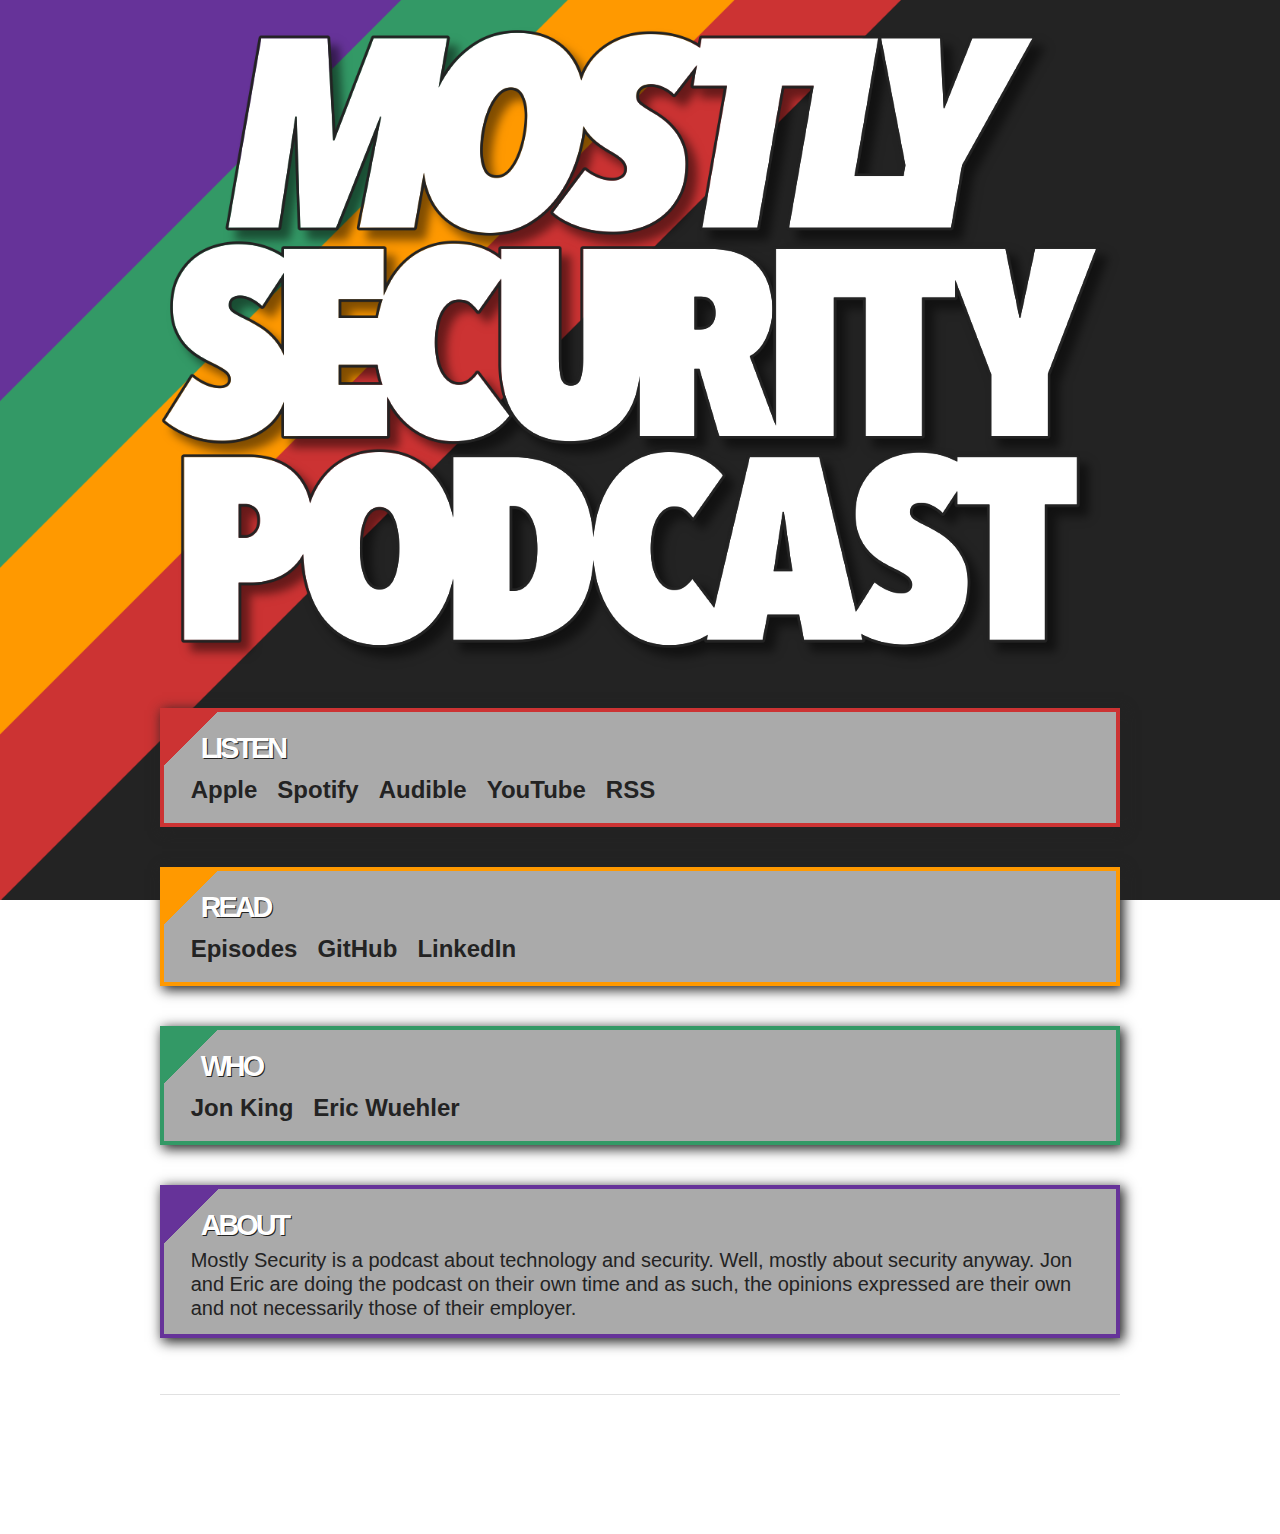
<file: index.html>
<!DOCTYPE html>
<html lang="en"
    style="background: url('assets/MostlySecurity-WideFree.png') no-repeat left center fixed; -webkit-background-size: cover; -moz-background-size: cover; -o-background-size: cover; background-size: cover;">

<head>
    <meta charset="utf-8">
    <title>Mostly Security</title>
    <meta name="description" content="Mostly Security is a podcast about technology and security. Well, mostly about security anyway."/>
    <meta name="author" content="Mostly Security"/>
    <meta name="viewport" content="width=device-width, initial-scale=1"/>
    <link rel="alternate" type="application/rss+xml" title="Mostly Security"
        href="http://podcast.mostlysecurity.com/rss"/>
    <link rel="stylesheet" href="normalize.css"/>
    <link rel="stylesheet" href="skeleton.css"/>
    <link rel="stylesheet" href="mostlysecurity.css"/>
    <link rel="icon" sizes="32x32" href="/favicons/favicon-32x32.png"/>
    <link rel="icon" type="image/svg+xml" href="/favicons/MostlySecurity-Logo.svg"/>
    <link rel="apple-touch-icon" href="/favicons/apple-touch-icon.png"/>
    <meta name="theme-color" content="#232323"/>
    <meta property="og:title" content="Mostly Security Podcast"/>
    <meta property="og:description" content="Mostly Security is a podcast about technology and security. Well, mostly about security anyway."/>
    <meta property="og:image" content="/assets/MostlySecurity-YouTube.png"/>
    <meta property="og:image:width" content="2560"/>
    <meta property="og:image:height" content="1440"/>
    

    <style type="text/css">
        html {
            background-color: #232323;
        }
        body {
            font-weight: 400;
            font-family: "Avenir", Helvetica, Arial, sans-serif;
            color: #fff;
            font-size: x-large;
        }
        strong {
            font-family: "Avenir Next Condensed Bold", "Avenir Next", "Avenir", Helvetica, Arial, sans-serif;
            font-size: larger;
            letter-spacing: -3px;
            text-shadow: 1px 1px 0px #232323;
        }


    </style>

</head>

<body>

    <div class="container" style="margin-top: 20pt;">
        <div class="row header">
            <div class="twelve columns">
                <img src="assets/MostlySecurity-LogoStackedWhite.svg" width=100% height=auto />
            </div>
        </div>
        <div class="row header">
            <div class="twelve columns bgshade red">
                <strong>&nbsp;&nbsp;LISTEN</strong><br />
                <a href="https://itunes.apple.com/us/podcast/mostly-security/id1384694516?ls=1">Apple</a>
                &nbsp;
                <a href="https://open.spotify.com/show/4nVdtnekp2cOa71l9dLTom">Spotify</a>
                &nbsp;
                <a href="https://www.audible.com/pd/Mostly-Security-Podcast/B08JJ4W6J8">Audible</a>
                &nbsp;
                <a href="https://www.youtube.com/@MostlySecurity">YouTube</a>
                &nbsp;
                <a href="http://podcast.mostlysecurity.com/rss">RSS</a>
            </div>
        </div>
        <div class="row header">
            <div class="twelve columns bgshade orange">
                <strong>&nbsp;&nbsp;READ</strong><br />
                <a href="http://podcast.mostlysecurity.com">Episodes</a>
                &nbsp;
                <a href="https://www.github.com/mostlysecurity/">GitHub</a>
                &nbsp;
                <a href="https://www.linkedin.com/company/mostlysecurity">LinkedIn</a>
            </div>
        </div>
        <div class="row header">
            <div class="twelve columns bgshade green">
                <strong>&nbsp;&nbsp;WHO</strong><br />
                <a href="https://www.linkedin.com/in/jonathan-b-king/">Jon&nbsp;King</a>
                &nbsp;
                <a href="https://ericwuehler.com/">Eric&nbsp;Wuehler</a>
            </div>
        </div>
        <div class="row header">
            <div class="twelve columns bgshade purple">
                <strong>&nbsp;&nbsp;ABOUT</strong><br/>
                <div class="about">
                Mostly Security is a podcast about technology and security.
                Well, mostly about security anyway.
                Jon and Eric are doing the podcast on their own time and as such, the opinions
                expressed are their own and not necessarily those of their employer.
                </div>
            </div>
        </div>
        <div class="row header">
            <div class="twelve columns">
                <hr />
            </div>
        </div>
        
        <div class="row header">
            <div class="one column">
                &nbsp;
            </div>
            <div class="ten columns">
                <div style="text-align: center;" class="disclaimer">
                    Copyright &copy; 2018-2025 Mostly Security                </div>
            </div>
            <div class="one column">
                &nbsp;
            </div>
        </div>
        <div class="row header">
            <div class="twelve columns">
                &nbsp;
            </div>
        </div>
    </div>
</body>

</html>
</file>
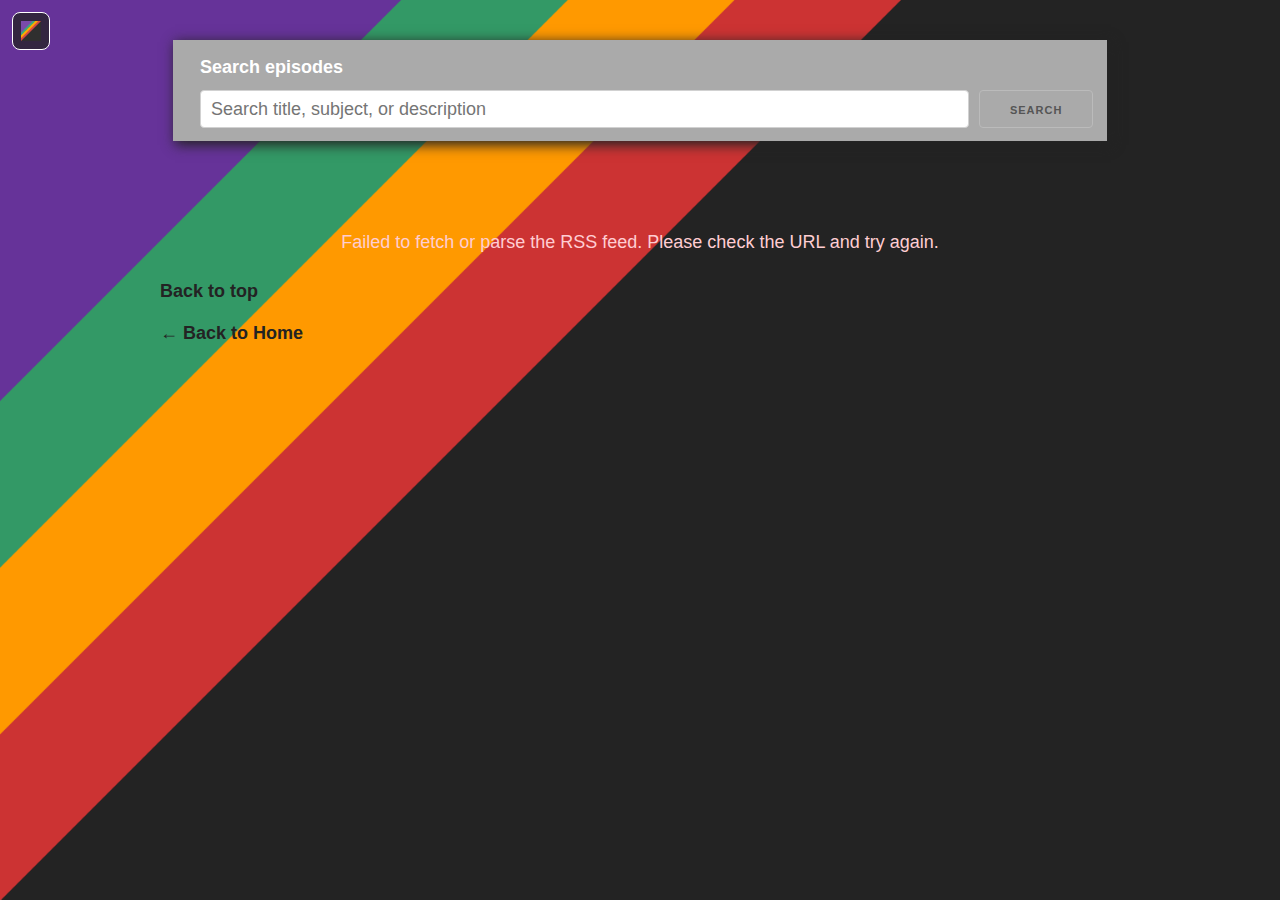
<file: episodes/index.html>
<!DOCTYPE html>
<html lang="en" class="ms-bg" style="background: url('../assets/MostlySecurity-WideFree.png') no-repeat left center fixed; -webkit-background-size: cover; -moz-background-size: cover; -o-background-size: cover; background-size: cover;">
<head>
    <meta charset="utf-8">
    <title>Mostly Security - Episodes</title>
    <meta name="description" content="Mostly Security Episodes">
    <meta name="author" content="Mostly Security">
    <meta name="viewport" content="width=device-width, initial-scale=1">
    <link rel="stylesheet" href="../normalize.css">
    <link rel="stylesheet" href="../skeleton.css">
    <link rel="stylesheet" href="../mostlysecurity.css">
    <link rel="stylesheet" href="episode.css">
    <link rel="apple-touch-icon" sizes="57x57" href="../favicons/apple-icon-57x57.png">
    <link rel="apple-touch-icon" sizes="60x60" href="../favicons/apple-icon-60x60.png">
    <link rel="apple-touch-icon" sizes="72x72" href="../favicons/apple-icon-72x72.png">
    <link rel="apple-touch-icon" sizes="76x76" href="../favicons/apple-icon-76x76.png">
    <link rel="apple-touch-icon" sizes="114x114" href="../favicons/apple-icon-114x114.png">
    <link rel="apple-touch-icon" sizes="120x120" href="../favicons/apple-icon-120x120.png">
    <link rel="apple-touch-icon" sizes="144x144" href="../favicons/apple-icon-144x144.png">
    <link rel="apple-touch-icon" sizes="152x152" href="../favicons/apple-icon-152x152.png">
    <link rel="apple-touch-icon" sizes="180x180" href="../favicons/apple-icon-180x180.png">
    <link rel="icon" type="image/png" sizes="192x192"  href="../favicons/android-icon-192x192.png">
    <link rel="icon" type="image/png" sizes="32x32" href="../favicons/favicon-32x32.png">
    <link rel="icon" type="image/png" sizes="96x96" href="../favicons/favicon-96x96.png">
    <link rel="icon" type="image/png" sizes="16x16" href="../favicons/favicon-16x16.png">
    <meta name="msapplication-TileColor" content="#232323">
    <meta name="msapplication-TileImage" content="../favicons/ms-icon-144x144.png">
    <meta name="theme-color" content="#232323">

    
</head>
<body class="ms-body ms-body-episodes" id="top">
    <a href="/index.html" class="home-icon-link" aria-label="Go to home page">
        <img src="/favicons/favicon-32x32.png" alt="Home" class="home-icon-image">
    </a>
    <div class="container main-container">
        
        <div class="row header">
            <div class="twelve columns" id="podcast-info-wrapper">
                <!-- Podcast info will be rendered here -->
            </div>
        </div>

        <div class="row header" id="search-section" style="margin-bottom: 10pt;">
            <div class="twelve columns">
                <div class="bgshade black search-container">
                    <label for="episode-search-input" class="search-label">Search episodes</label>
                    <div class="search-controls">
                        <input id="episode-search-input" type="text" placeholder="Search title, subject, or description">
                        <button id="episode-search-button" type="button">Search</button>
                    </div>
                </div>
            </div>
        </div>

        <div class="row header">
            <div class="twelve columns">
                <div id="episodes-container">
                    <!-- Episode cards will be inserted here -->
                </div>
                <div id="loader" class="is-idle"></div>
                <div id="message-box"></div>
                <a href="#top" id="back-to-top" class="back-link back-to-top">Back to top</a>
            </div>
        </div>
        <div class="row header">
            <div class="twelve columns">
                <a href="/" class="back-link">&larr; Back to Home</a>
            </div>
        </div>
    </div>

    <div id="search-results-modal" class="search-modal" aria-hidden="true">
        <div class="search-modal-content bgshade black" role="dialog" aria-modal="true" aria-labelledby="search-results-title">
            <div class="search-modal-header">
                <strong id="search-results-title">Search Results</strong>
                <div class="search-modal-actions">
                    <button id="search-results-close" type="button" class="search-close-button" aria-label="Close search results">&times;</button>
                </div>
            </div>
            <div id="search-results-summary" class="search-results-summary"></div>
            <div id="search-results-list" class="search-results-list"></div>
        </div>
    </div>

    <script>
        const loader = document.getElementById('loader');
        const episodesContainer = document.getElementById('episodes-container');
        const podcastInfoWrapper = document.getElementById('podcast-info-wrapper');
        const messageBox = document.getElementById('message-box');
        const searchInput = document.getElementById('episode-search-input');
        const searchButton = document.getElementById('episode-search-button');
        const searchSection = document.getElementById('search-section');
        const searchModal = document.getElementById('search-results-modal');
        const searchResultsList = document.getElementById('search-results-list');
        const searchResultsSummary = document.getElementById('search-results-summary');
        const searchResultsClose = document.getElementById('search-results-close');

        let allEpisodes = [];
        let lastSearchResultCount = 0;

        window.mobileAndTabletCheck = function() {
            let check = false;
            (function(a){if(/(android|bb\d+|meego).+mobile|avantgo|bada\/|blackberry|blazer|compal|elaine|fennec|hiptop|iemobile|ip(hone|od)|iris|kindle|lge |maemo|midp|mmp|mobile.+firefox|netfront|opera m(ob|in)i|palm( os)?|phone|p(ixi|re)\/|plucker|pocket|psp|series(4|6)0|symbian|treo|up\.(browser|link)|vodafone|wap|windows ce|xda|xiino|android|ipad|playbook|silk/i.test(a)||/1207|6310|6590|3gso|4thp|50[1-6]i|770s|802s|a wa|abac|ac(er|oo|s\-)|ai(ko|rn)|al(av|ca|co)|amoi|an(ex|ny|yw)|aptu|ar(ch|go)|as(te|us)|attw|au(di|\-m|r |s )|avan|be(ck|ll|nq)|bi(lb|rd)|bl(ac|az)|br(e|v)w|bumb|bw\-(n|u)|c55\/|capi|ccwa|cdm\-|cell|chtm|cldc|cmd\-|co(mp|nd)|craw|da(it|ll|ng)|dbte|dc\-s|devi|dica|dmob|do(c|p)o|ds(12|\-d)|el(49|ai)|em(l2|ul)|er(ic|k0)|esl8|ez([4-7]0|os|wa|ze)|fetc|fly(\-|_)|g1 u|g560|gene|gf\-5|g\-mo|go(\.w|od)|gr(ad|un)|haie|hcit|hd\-(m|p|t)|hei\-|hi(pt|ta)|hp( i|ip)|hs\-c|ht(c(\-| |_|a|g|p|s|t)|tp)|hu(aw|tc)|i\-(20|go|ma)|i230|iac( |\-|\/)|ibro|idea|ig01|ikom|im1k|inno|ipaq|iris|ja(t|v)a|jbro|jemu|jigs|kddi|keji|kgt( |\/)|klon|kpt |kwc\-|kyo(c|k)|le(no|xi)|lg( g|\/(k|l|u)|50|54|\-[a-w])|libw|lynx|m1\-w|m3ga|m50\/|ma(te|ui|xo)|mc(01|21|ca)|m\-cr|me(rc|ri)|mi(o8|oa|ts)|mmef|mo(01|02|bi|de|do|t(\-| |o|v)|zz)|mt(50|p1|v )|mwbp|mywa|n10[0-2]|n20[2-3]|n30(0|2)|n50(0|2|5)|n7(0(0|1)|10)|ne((c|m)\-|on|tf|wf|wg|wt)|nok(6|i)|nzph|o2im|op(ti|wv)|oran|owg1|p800|pan(a|d|t)|pdxg|pg(13|\-([1-8]|c))|phil|pire|pl(ay|uc)|pn\-2|po(ck|rt|se)|prox|psio|pt\-g|qa\-a|qc(07|12|21|32|60|\-[2-7]|i\-)|qtek|r380|r600|raks|rim9|ro(ve|zo)|s55\/|sa(ge|ma|mm|ms|ny|va)|sc(01|h\-|oo|p\-)|sdk\/|se(c(\-|0|1)|47|mc|nd|ri)|sgh\-|shar|sie(\-|m)|sk\-0|sl(45|id)|sm(al|ar|b3|it|t5)|so(ft|ny)|sp(01|h\-|v\-|v )|sy(01|mb)|t2(18|50)|t6(00|10|18)|ta(gt|lk)|tcl\-|tdg\-|tel(i|m)|tim\-|t\-mo|to(pl|sh)|ts(70|m\-|m3|m5)|tx\-9|up(\.b|g1|si)|utst|v400|v750|veri|vi(rg|te)|vk(40|5[0-3]|\-v)|vm40|voda|vulc|vx(52|53|60|61|70|80|81|83|85|98)|w3c(\-| )|webc|whit|wi(g |nc|nw)|wmlb|wonu|x700|yas\-|your|zeto|zte\-/i.test(a.substr(0,4))) check = true;})(navigator.userAgent||navigator.vendor||window.opera);
            return check;
        };

        document.addEventListener('DOMContentLoaded', handleRenderClick);
        
        async function handleRenderClick() {
            // const rssUrl = "https://rss.mostlysecurity.com/";
            const rssUrl = "https://feeds.libsyn.com/121466/rss";
 
            // Reset UI
            setLoadingState(true);
            episodesContainer.innerHTML = '';
            podcastInfoWrapper.innerHTML = '';
            messageBox.innerHTML = '';
            
            try {
                const params = new URLSearchParams(window.location.search);
                const episodeNumber = params.get('e');

                if (episodeNumber) {
                    searchSection.style.display = 'none';
                }
            
                let response = await fetch(rssUrl, { redirect: 'follow' });

                // If the initial fetch was a redirect, get the text from the final URL
                // This handles cases where the initial RSS URL redirects to another RSS URL
                if (response.redirected) {
                    response = await fetch(response.url);
                }

                if (!response.ok) {
                    throw new Error(`HTTP error! Status: ${response.status}`);
                }

                const str = await response.text();
                const data = new window.DOMParser().parseFromString(str, "text/xml");
                
                displayPodcastInfo(data);

                let items = Array.from(data.querySelectorAll("item"));
                allEpisodes = items.map((item, index) => ({
                    item,
                    episodeNumber: getEpisodeNumber(item, index),
                    title: item.querySelector("title")?.textContent || 'No title',
                    subject: getEpisodeSubject(item),
                    description: item.querySelector("description")?.textContent || ''
                }));

                if (!episodeNumber) {
                    if (items.length === 0) {
                        showMessage('No episodes found in this feed.');
                    } else {
                        // Check if it's a mobile device and limit episodes
                        if (window.mobileAndTabletCheck()) {
                            items = items.slice(0, 20);
                            showMessage('Showing latest 20 episodes');
                        }

                        items.forEach((item, index) => renderEpisode(item, index));
                    }
                } else {
                    const itunesEpisodeSelector = "*|episode";
                    const targetEpisode = items.find(item => {
                        const itunesEpisode = item.querySelector(itunesEpisodeSelector)?.textContent || '';
                        return itunesEpisode === episodeNumber;
                    });

                    if (targetEpisode) {
                        renderEpisode(targetEpisode, 0, { showCloseButton: true });
                    } else {
                        showMessage(`Episode ${episodeNumber} not found.`);
                    }
                }

            } catch (error) {
                console.error("Error fetching or parsing RSS feed:", error);
                showMessage('Failed to fetch or parse the RSS feed. Please check the URL and try again.');
            } finally {
                setLoadingState(false);
            }
        }

        searchButton.addEventListener('click', handleSearchClick);
        searchInput.addEventListener('keydown', (event) => {
            if (event.key === 'Enter') {
                handleSearchClick();
            }
        });
        searchResultsClose.addEventListener('click', closeSearchModal);
        searchModal.addEventListener('click', (event) => {
            if (event.target === searchModal) {
                closeSearchModal();
            }
        });
        document.addEventListener('keydown', (event) => {
            if (event.key !== 'Escape') {
                return;
            }

            const modalIsOpen = searchModal.classList.contains('open');
            if (modalIsOpen) {
                closeSearchModal();
            }
        });

        function displayPodcastInfo(data) {
            const title = data.querySelector("channel > title")?.textContent || 'No title found';
            const description = data.querySelector("channel > description")?.textContent || 'No description available.';
            const imageUrl = data.querySelector("channel > image > url")?.textContent;

            let imageHtml = '';
            if (imageUrl) {
                imageHtml = `<img src="${imageUrl}" alt="${title} cover art" class="podcast-image">`;
            }
            
            podcastInfoWrapper.innerHTML = `
                <div class="bgshade black">
                    <div class="podcast-info-container">
                        ${imageHtml}
                        <!-- <strong class="title">${title}</strong> -->
                        <p>${description}</p>
                    </div>
                </div>
            `;
        }

        function renderEpisode(item, index, options = {}) {
            let color = 'black';
            if (index === 0 && !options.showCloseButton) {
                color = 'blue';
            } else if (index) {
                const colors = ['purple', 'green', 'orange', 'red'];
                color = colors[index % colors.length];
            }

            const title = item.querySelector("title")?.textContent || 'No title';
            const pubDate = item.querySelector("pubDate")?.textContent ? new Date(item.querySelector("pubDate").textContent).toLocaleDateString('en-US', { year: 'numeric', month: 'long', day: 'numeric' }) : 'No date';
            const descriptionNode = item.querySelector("description");
            const duration = item.querySelector("duration")?.textContent || '';
            const descriptionHtml = descriptionNode?.textContent || '<p>No description available.</p>';

            const enclosure = item.querySelector("enclosure");
            const mp3Url = enclosure?.getAttribute('url');
            let downloadLinkHtml = '';
            if (mp3Url) {
                downloadLinkHtml = `<a href="${mp3Url}" download>Download</a>`;
            }

            const closeButtonHtml = options.showCloseButton
                ? '<a class="button episode-close-link" href="/episodes/index.html" aria-label="Close episode view">&times;</a>'
                : '';

            const card = document.createElement('div');
            card.className = `bgshade ${color}`;
            card.innerHTML = `
                <div class="episode-header-row">
                    <strong class="episode">${title}</strong>
                    ${closeButtonHtml}
                </div>
                <div class="episode-date">${pubDate}</div>
                <div class="episode-length">${duration ? `Time: ${duration} &nbsp;&nbsp;` : ''} ${downloadLinkHtml}</div>
                <div class="episode-description">${descriptionHtml}</div>
                <audio controls preload="none" src="${mp3Url}"></audio>
            `;
            episodesContainer.appendChild(card);
        }

        function setLoadingState(isLoading) {
            if (isLoading) {
                loader.textContent = 'Loading more episodes...';
                loader.classList.remove('is-idle');
            } else {
                loader.textContent = '';
                loader.classList.add('is-idle');
            }
        }

        function showMessage(message) {
            messageBox.innerHTML = message;
        }

        function handleSearchClick() {
            const query = searchInput.value.trim();
            if (!query) {
                showMessage('Enter text to search the RSS feed.');
                return;
            }

            if (allEpisodes.length === 0) {
                showMessage('Episodes are still loading. Try searching again in a moment.');
                return;
            }

            const results = allEpisodes
                .map(episode => buildSearchResult(episode, query))
                .filter(Boolean);

            renderSearchResults(results, query);
            openSearchModal();
        }

        function buildSearchResult(episode, query) {
            const titleMatch = hasMatch(episode.title, query);
            const subjectMatch = hasMatch(episode.subject, query);
            const descriptionMatch = hasMatch(episode.description, query);

            if (!titleMatch && !subjectMatch && !descriptionMatch) {
                return null;
            }

            const safeTitle = titleMatch ? highlightAllMatches(episode.title, query) : escapeHtml(episode.title);
            const safeSubject = subjectMatch ? highlightAllMatches(episode.subject, query) : escapeHtml(episode.subject);
            const descriptionSnippet = descriptionMatch
                ? buildContextSnippet(episode.description, query)
                : buildLeadingSnippet(episode.description, 18);

            return {
                episodeNumber: episode.episodeNumber,
                title: safeTitle,
                subject: safeSubject,
                snippet: descriptionSnippet
            };
        }

        function renderSearchResults(results, query) {
            lastSearchResultCount = results.length;
            searchResultsSummary.textContent = `${results.length} match${results.length === 1 ? '' : 'es'} for "${query}"`;

            if (results.length === 0) {
                searchResultsList.innerHTML = '<div class="search-result-empty">No matching episodes found.</div>';
                return;
            }

            searchResultsList.innerHTML = results.map(result => {
                const subjectHtml = result.subject
                    ? `<div class="search-result-subject">Subject: ${result.subject}</div>`
                    : '';

                return `
                    <a class="search-result-row" href="/episodes/?e=${encodeURIComponent(result.episodeNumber)}">
                        <div class="search-result-episode">Episode ${escapeHtml(result.episodeNumber)}</div>
                        <div class="search-result-title">${result.title}</div>
                        ${subjectHtml}
                        <div class="search-result-snippet">${result.snippet}</div>
                    </a>
                `;
            }).join('');
        }

        function openSearchModal() {
            searchModal.classList.add('open');
            searchModal.setAttribute('aria-hidden', 'false');
        }

        function closeSearchModal() {
            searchModal.classList.remove('open');
            searchModal.setAttribute('aria-hidden', 'true');
        }

        function getEpisodeSubject(item) {
            const subjectSelectors = [
                'subject',
                '*|subject',
                '*|subtitle',
                '*|summary',
                'category'
            ];

            for (const selector of subjectSelectors) {
                const value = item.querySelector(selector)?.textContent?.trim();
                if (value) {
                    return value;
                }
            }

            return '';
        }

        function getEpisodeNumber(item, index) {
            const itunesEpisodeSelector = '*|episode';
            const itunesEpisode = item.querySelector(itunesEpisodeSelector)?.textContent?.trim();
            if (itunesEpisode) {
                return itunesEpisode;
            }

            const title = item.querySelector('title')?.textContent || '';
            const match = title.match(/episode\s*(\d+)/i);
            if (match && match[1]) {
                return match[1];
            }

            return String(index + 1);
        }

        function hasMatch(text, query) {
            if (!text) {
                return false;
            }
            return text.toLowerCase().includes(query.toLowerCase());
        }

        function buildContextSnippet(text, query) {
            if (!text) {
                return 'No description available.';
            }

            const words = text.replace(/\s+/g, ' ').trim().split(' ');
            const loweredQuery = query.toLowerCase();
            let wordIndex = -1;

            for (let index = 0; index < words.length; index++) {
                if (words[index].toLowerCase().includes(loweredQuery)) {
                    wordIndex = index;
                    break;
                }
            }

            if (wordIndex === -1) {
                return buildLeadingSnippet(text, 18);
            }

            const start = Math.max(0, wordIndex - 5);
            const end = Math.min(words.length, wordIndex + 6);
            const prefix = start > 0 ? '… ' : '';
            const suffix = end < words.length ? ' …' : '';
            const excerpt = words.slice(start, end).join(' ');

            return `${prefix}${highlightAllMatches(excerpt, query)}${suffix}`;
        }

        function buildLeadingSnippet(text, wordCount) {
            if (!text) {
                return 'No description available.';
            }

            const words = text.replace(/\s+/g, ' ').trim().split(' ');
            const excerpt = words.slice(0, wordCount).join(' ');
            const suffix = words.length > wordCount ? ' …' : '';
            return `${escapeHtml(excerpt)}${suffix}`;
        }

        function highlightAllMatches(text, query) {
            if (!text) {
                return '';
            }

            const escapedText = escapeHtml(text);
            const safePattern = escapeRegExp(query);
            const regex = new RegExp(`(${safePattern})`, 'ig');
            return escapedText.replace(regex, '<mark>$1</mark>');
        }

        function escapeRegExp(value) {
            return value.replace(/[.*+?^${}()|[\]\\]/g, '\\$&');
        }

        function escapeHtml(value) {
            return value
                .replace(/&/g, '&amp;')
                .replace(/</g, '&lt;')
                .replace(/>/g, '&gt;')
                .replace(/"/g, '&quot;')
                .replace(/'/g, '&#039;');
        }

    </script>
</body>
</html>
</file>
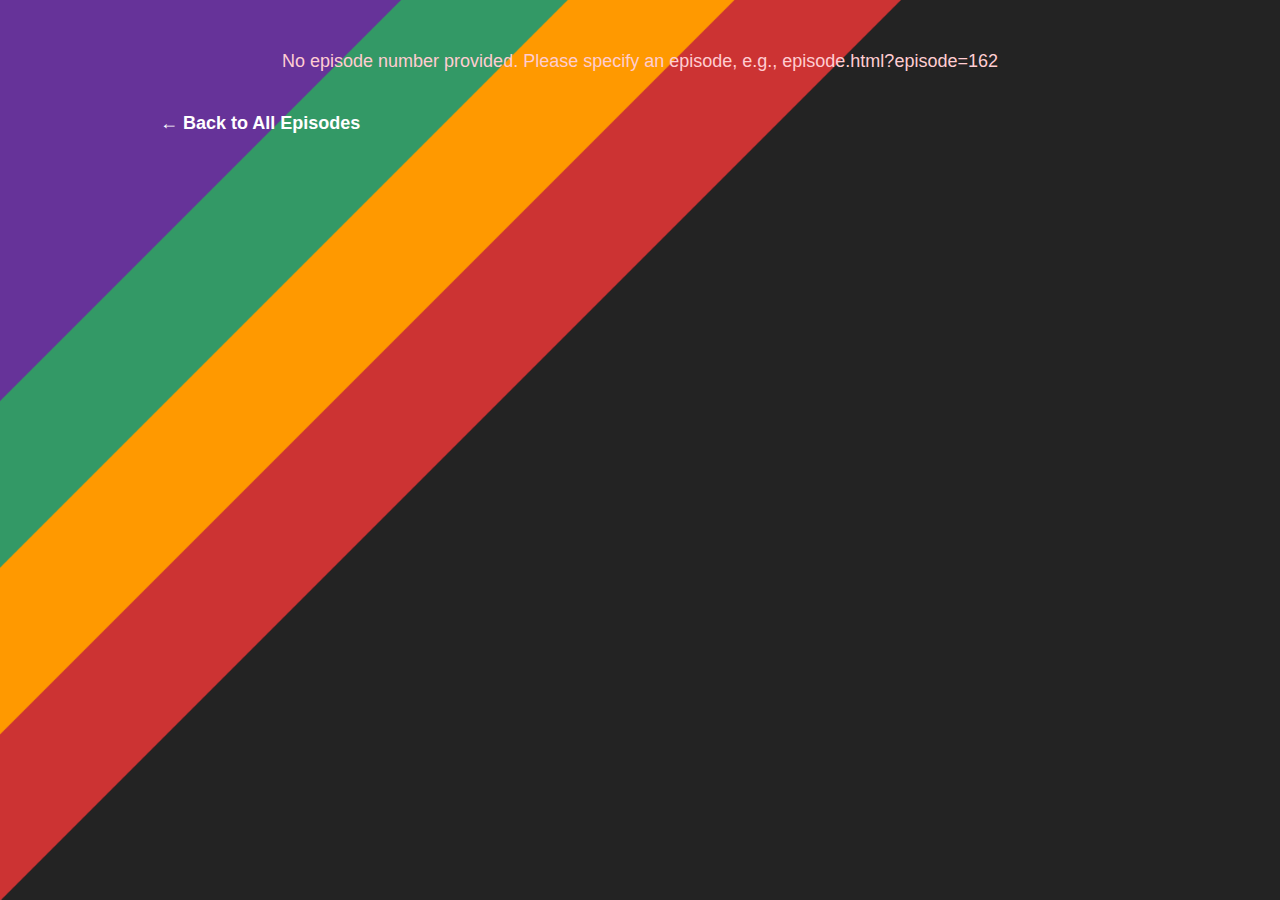
<file: episodes/episode.html>
<!DOCTYPE html>
<html lang="en" style="background: url('../assets/MostlySecurity-WideFree.png') no-repeat left center fixed; -webkit-background-size: cover; -moz-background-size: cover; -o-background-size: cover; background-size: cover;">
<head>
    <meta charset="utf-8">
    <title>Mostly Security - Episode</title>
    <meta name="description" content="Mostly Security Episode">
    <meta name="author" content="Mostly Security">
    <meta name="viewport" content="width=device-width, initial-scale=1">
    <link rel="stylesheet" href="../normalize.css">
    <link rel="stylesheet" href="../skeleton.css">
    <link rel="stylesheet" href="../mostlysecurity.css">
    <link rel="stylesheet" href="episode.css">
    <link rel="apple-touch-icon" sizes="57x57" href="../favicons/apple-icon-57x57.png">
    <link rel="apple-touch-icon" sizes="60x60" href="../favicons/apple-icon-60x60.png">
    <link rel="apple-touch-icon" sizes="72x72" href="../favicons/apple-icon-72x72.png">
    <link rel="apple-touch-icon" sizes="76x76" href="../favicons/apple-icon-76x76.png">
    <link rel="apple-touch-icon" sizes="114x114" href="../favicons/apple-icon-114x114.png">
    <link rel="apple-touch-icon" sizes="120x120" href="../favicons/apple-icon-120x120.png">
    <link rel="apple-touch-icon" sizes="144x144" href="../favicons/apple-icon-144x144.png">
    <link rel="apple-touch-icon" sizes="152x152" href="../favicons/apple-icon-152x152.png">
    <link rel="apple-touch-icon" sizes="180x180" href="../favicons/apple-icon-180x180.png">
    <link rel="icon" type="image/png" sizes="192x192"  href="../favicons/android-icon-192x192.png">
    <link rel="icon" type="image/png" sizes="32x32" href="../favicons/favicon-32x32.png">
    <link rel="icon" type="image/png" sizes="96x96" href="../favicons/favicon-96x96.png">
    <link rel="icon" type="image/png" sizes="16x16" href="../favicons/favicon-16x16.png">
    <meta name="msapplication-TileColor" content="#232323">
    <meta name="msapplication-TileImage" content="../favicons/ms-icon-144x144.png">
    <meta name="theme-color" content="#232323">
</head>
<body>
    <div class="container" style="margin-top: 20pt;">
        
        <div class="row header">
            <div class="twelve columns" id="episode-container">
                <!-- Single episode will be rendered here -->
            </div>
            <div id="loader" style="display: none;">Loading...</div>
            <div id="message-box"></div>
        </div>
        <div class="row header" style="margin-top: 10pt;">
            <div class="twelve columns">
                <a href="/episodes/" style="color: #fff;">&larr; Back to All Episodes</a>
            </div>
        </div>
    </div>

    <script>
        document.addEventListener('DOMContentLoaded', async () => {
            const params = new URLSearchParams(window.location.search);
            const episodeNumber = params.get('episode');
            
            const episodeContainer = document.getElementById('episode-container');
            const messageBox = document.getElementById('message-box');
            const loader = document.getElementById('loader');

            const setLoadingState = (isLoading) => {
                loader.style.display = isLoading ? 'block' : 'none';
                if (isLoading) {
                    messageBox.innerHTML = '';
                }
            };

            const showMessage = (message) => {
                messageBox.innerHTML = message;
            };

            if (!episodeNumber) {
                showMessage('No episode number provided. Please specify an episode, e.g., episode.html?episode=162');
                return;
            }

            const rssUrl = "https://feeds.libsyn.com/121466/rss";
            setLoadingState(true);

            try {
                let response = await fetch(rssUrl, { redirect: 'follow' });
                if (response.redirected) {
                    response = await fetch(response.url);
                }
                if (!response.ok) {
                    throw new Error(`HTTP error! Status: ${response.status}`);
                }

                const str = await response.text();
                const data = new window.DOMParser().parseFromString(str, "text/xml");

                const items = Array.from(data.querySelectorAll("item"));
                const itunesEpisodeSelector = "*|episode"
                const targetEpisode = items.find(item => {
                    const itunesEpisode = item.querySelector(itunesEpisodeSelector)?.textContent || '';
                    const match = itunesEpisode == episodeNumber;
                    return match;
                });

                if (targetEpisode) {
                    renderEpisode(targetEpisode);
                } else {
                    showMessage(`Episode ${episodeNumber} not found.`);
                }

            } catch (error) {
                console.error("Error fetching or parsing RSS feed:", error);
                showMessage('Failed to fetch or parse the RSS feed.');
            } finally {
                setLoadingState(false);
            }
        });

        function renderEpisode(item) {
            const episodeContainer = document.getElementById('episode-container');
            const title = item.querySelector("title")?.textContent || 'No title';
            const pubDate = item.querySelector("pubDate")?.textContent ? new Date(item.querySelector("pubDate").textContent).toLocaleDateString('en-US', { year: 'numeric', month: 'long', day: 'numeric' }) : 'No date';
            const descriptionNode = item.querySelector("description");
            const duration = item.querySelector("duration")?.textContent || '';
            const descriptionHtml = descriptionNode?.textContent || '<p>No description available.</p>';
            const enclosure = item.querySelector("enclosure");
            const mp3Url = enclosure?.getAttribute('url');
            let downloadLinkHtml = '';
            if (mp3Url) {
                downloadLinkHtml = `<a href="${mp3Url}" download>Download</a>`;
            }

            const card = document.createElement('div');
            card.className = 'bgshade black'; // Use a consistent color for the single view
            card.innerHTML = `
                <strong class="episode">${title}</strong>
                <div class="episode-date">${pubDate}</div>
                <div class="episode-length">${duration ? `Time: ${duration} &nbsp;&nbsp;` : ''} ${downloadLinkHtml}</div>
                <div class="episode-description">${descriptionHtml}</div>
                <audio controls preload="auto" src="${mp3Url}"></audio>
            `;
            episodeContainer.appendChild(card);
            document.title = `Mostly Security - ${title}`; // Update page title
        }
    </script>
</body>
</html>
</file>
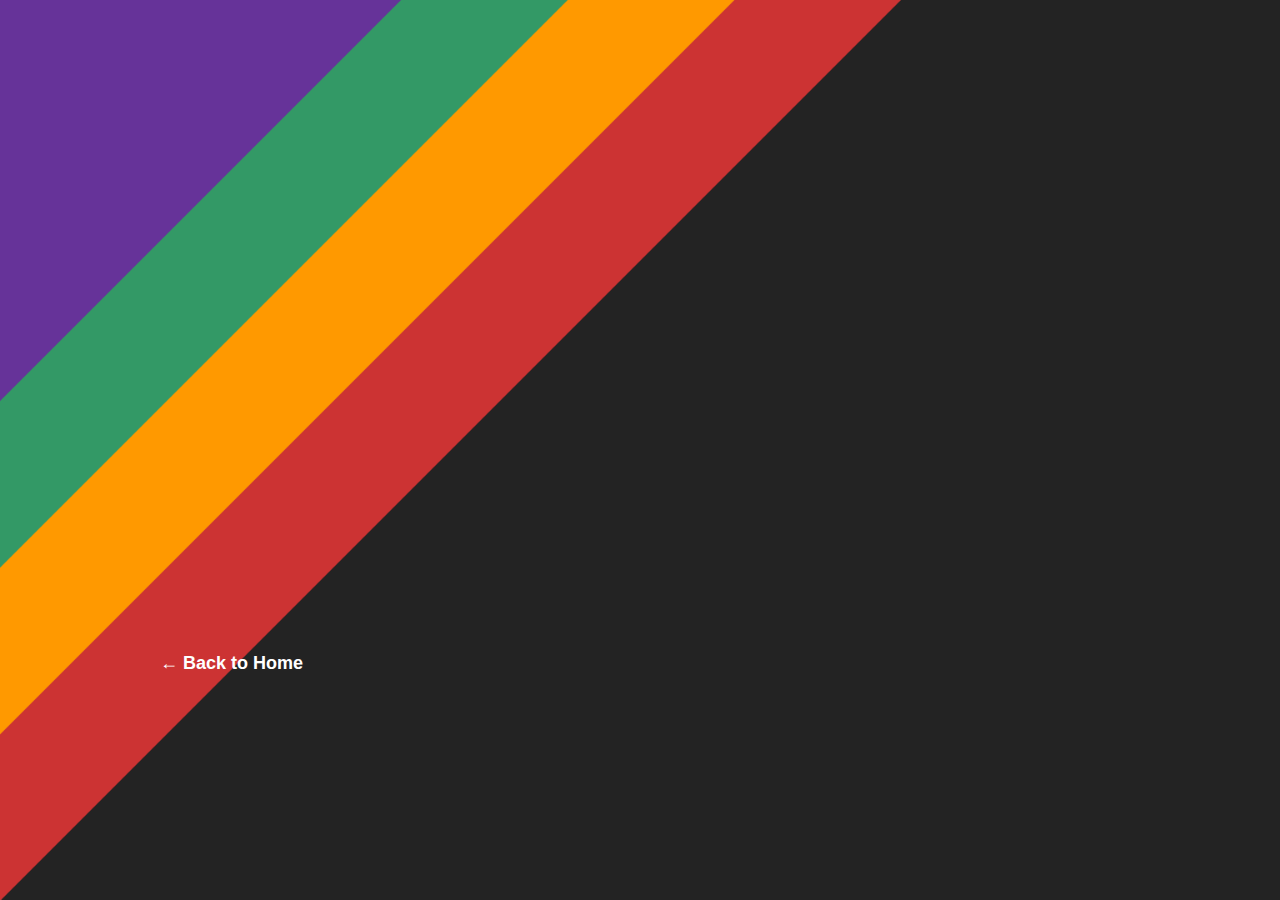
<file: episodes/player.html>
<!DOCTYPE html>
<html lang="en" style="background: url('../assets/MostlySecurity-WideFree.png') no-repeat left center fixed; -webkit-background-size: cover; -moz-background-size: cover; -o-background-size: cover; background-size: cover;">
<head>
    <meta charset="utf-8">
    <title>Mostly Security - Episodes</title>
    <meta name="description" content="Mostly Security Episodes">
    <meta name="author" content="Mostly Security">
    <meta name="viewport" content="width=device-width, initial-scale=1">
    <link rel="stylesheet" href="../normalize.css">
    <link rel="stylesheet" href="../skeleton.css">
    <link rel="stylesheet" href="../mostlysecurity.css">
    <link rel="apple-touch-icon" sizes="57x57" href="../favicons/apple-icon-57x57.png">
    <link rel="apple-touch-icon" sizes="60x60" href="../favicons/apple-icon-60x60.png">
    <link rel="apple-touch-icon" sizes="72x72" href="../favicons/apple-icon-72x72.png">
    <link rel="apple-touch-icon" sizes="76x76" href="../favicons/apple-icon-76x76.png">
    <link rel="apple-touch-icon" sizes="114x114" href="../favicons/apple-icon-114x114.png">
    <link rel="apple-touch-icon" sizes="120x120" href="../favicons/apple-icon-120x120.png">
    <link rel="apple-touch-icon" sizes="144x144" href="../favicons/apple-icon-144x144.png">
    <link rel="apple-touch-icon" sizes="152x152" href="../favicons/apple-icon-152x152.png">
    <link rel="apple-touch-icon" sizes="180x180" href="../favicons/apple-icon-180x180.png">
    <link rel="icon" type="image/png" sizes="192x192"  href="../favicons/android-icon-192x192.png">
    <link rel="icon" type="image/png" sizes="32x32" href="../favicons/favicon-32x32.png">
    <link rel="icon" type="image/png" sizes="96x96" href="../favicons/favicon-96x96.png">
    <link rel="icon" type="image/png" sizes="16x16" href="../favicons/favicon-16x16.png">
    <meta name="msapplication-TileColor" content="#232323">
    <meta name="msapplication-TileImage" content="../favicons/ms-icon-144x144.png">
    <meta name="theme-color" content="#232323">

    <style type="text/css">
        body {
            font-weight: 400;
            font-family: "Avenir", Helvetica, Arial, sans-serif;
            color: #fff;
            font-size: large; /* A bit smaller than x-large for more content */
        }
        .episode-date {
            font-size: 0.9em;
            color: #ddd;
        }
        .episode-description {
            color: #232323;
        }
        .episode-description p {
            margin-bottom: 1rem;
        }
        .episode-description audio {
            width: 100%;
            margin-top: 1rem;
        }
        .episode-length {
            font-size: 0.8em;
            margin-bottom: 1rem;
        }
        .podcast-image {
            float: left;
            margin-top: 20px;
            margin-right: 20px;
            border-radius: 10px;
            width: 128px;
            height: 128px;
        }
        .podcast-info-container {
            overflow: auto; /* Clear float */
            padding: 10px;
        }
        #loader {
            padding: 20px;
            text-align: center;
        }
        #message-box {
            padding: 20px;
            text-align: center;
            color: #ffcdd2;
        }
    </style>
</head>
<body>

    <div class="container" style="margin-top: 20pt;">
        
        <div class="row header">
            <div class="twelve columns" id="podcast-info-wrapper">
                <iframe title="Embed Player" style="border:none" src="https://play.libsyn.com/embed/destination/id/711007/height/600/theme/modern/size/large/thumbnail/yes/custom-color/232323/playlist-height/384/direction/backward/download/yes/font-color/FFFFFF" height="600" width="100%" scrolling="no" allowfullscreen="" webkitallowfullscreen="true" mozallowfullscreen="true" oallowfullscreen="true" msallowfullscreen="true"></iframe>
            </div>
        </div>

        <div class="row header" style="margin-top: 10pt;">
            <div class="twelve columns">
                <a href="/" style="color: #fff;">&larr; Back to Home</a>
            </div>
        </div>
    </div>

</body>
</html>
</file>
<file: skeleton.css>
/*
* Skeleton V2.0.4
* Copyright 2014, Dave Gamache
* www.getskeleton.com
* Free to use under the MIT license.
* http://www.opensource.org/licenses/mit-license.php
* 12/29/2014
*/


/* Table of contents
––––––––––––––––––––––––––––––––––––––––––––––––––
- Grid
- Base Styles
- Typography
- Links
- Buttons
- Forms
- Lists
- Code
- Tables
- Spacing
- Utilities
- Clearing
- Media Queries
*/


/* Grid
–––––––––––––––––––––––––––––––––––––––––––––––––– */
.container {
  position: relative;
  width: 100%;
  max-width: 960px;
  margin: 0 auto;
  padding: 0 20px;
  box-sizing: border-box; }
.column,
.columns {
  width: 100%;
  float: left;
  box-sizing: border-box; }

/* For devices larger than 400px */
@media (min-width: 400px) {
  .container {
    width: 85%;
    padding: 0; }
}

/* For devices larger than 550px */
@media (min-width: 550px) {
  .container {
    width: 80%; }
  .column,
  .columns {
    margin-left: 4%; }
  .column:first-child,
  .columns:first-child {
    margin-left: 0; }

  .one.column,
  .one.columns                    { width: 4.66666666667%; }
  .two.columns                    { width: 13.3333333333%; }
  .three.columns                  { width: 22%;            }
  .four.columns                   { width: 30.6666666667%; }
  .five.columns                   { width: 39.3333333333%; }
  .six.columns                    { width: 48%;            }
  .seven.columns                  { width: 56.6666666667%; }
  .eight.columns                  { width: 65.3333333333%; }
  .nine.columns                   { width: 74.0%;          }
  .ten.columns                    { width: 82.6666666667%; }
  .eleven.columns                 { width: 91.3333333333%; }
  .twelve.columns                 { width: 100%; margin-left: 0; }

  .one-third.column               { width: 30.6666666667%; }
  .two-thirds.column              { width: 65.3333333333%; }

  .one-half.column                { width: 48%; }

  /* Offsets */
  .offset-by-one.column,
  .offset-by-one.columns          { margin-left: 8.66666666667%; }
  .offset-by-two.column,
  .offset-by-two.columns          { margin-left: 17.3333333333%; }
  .offset-by-three.column,
  .offset-by-three.columns        { margin-left: 26%;            }
  .offset-by-four.column,
  .offset-by-four.columns         { margin-left: 34.6666666667%; }
  .offset-by-five.column,
  .offset-by-five.columns         { margin-left: 43.3333333333%; }
  .offset-by-six.column,
  .offset-by-six.columns          { margin-left: 52%;            }
  .offset-by-seven.column,
  .offset-by-seven.columns        { margin-left: 60.6666666667%; }
  .offset-by-eight.column,
  .offset-by-eight.columns        { margin-left: 69.3333333333%; }
  .offset-by-nine.column,
  .offset-by-nine.columns         { margin-left: 78.0%;          }
  .offset-by-ten.column,
  .offset-by-ten.columns          { margin-left: 86.6666666667%; }
  .offset-by-eleven.column,
  .offset-by-eleven.columns       { margin-left: 95.3333333333%; }

  .offset-by-one-third.column,
  .offset-by-one-third.columns    { margin-left: 34.6666666667%; }
  .offset-by-two-thirds.column,
  .offset-by-two-thirds.columns   { margin-left: 69.3333333333%; }

  .offset-by-one-half.column,
  .offset-by-one-half.columns     { margin-left: 52%; }

}


/* Base Styles
–––––––––––––––––––––––––––––––––––––––––––––––––– */
/* NOTE
html is set to 62.5% so that all the REM measurements throughout Skeleton
are based on 10px sizing. So basically 1.5rem = 15px :) */
html {
  font-size: 62.5%; }
body {
  font-size: 1.5em; /* currently ems cause chrome bug misinterpreting rems on body element */
  line-height: 1.6;
  font-weight: 400;
  font-family: "Raleway", "HelveticaNeue", "Helvetica Neue", Helvetica, Arial, sans-serif;
  color: #222; }


/* Typography
–––––––––––––––––––––––––––––––––––––––––––––––––– */
h1, h2, h3, h4, h5, h6 {
  margin-top: 0;
  margin-bottom: 2rem;
  font-weight: 300; }
h1 { font-size: 4.0rem; line-height: 1.2;  letter-spacing: -.1rem;}
h2 { font-size: 3.6rem; line-height: 1.25; letter-spacing: -.1rem; }
h3 { font-size: 3.0rem; line-height: 1.3;  letter-spacing: -.1rem; }
h4 { font-size: 2.4rem; line-height: 1.35; letter-spacing: -.08rem; }
h5 { font-size: 1.8rem; line-height: 1.5;  letter-spacing: -.05rem; }
h6 { font-size: 1.5rem; line-height: 1.6;  letter-spacing: 0; }

/* Larger than phablet */
@media (min-width: 550px) {
  h1 { font-size: 5.0rem; }
  h2 { font-size: 4.2rem; }
  h3 { font-size: 3.6rem; }
  h4 { font-size: 3.0rem; }
  h5 { font-size: 2.4rem; }
  h6 { font-size: 1.5rem; }
}

p {
  margin-top: 0; }


/* Links
–––––––––––––––––––––––––––––––––––––––––––––––––– */
a {
  color: #1EAEDB; }
a:hover {
  color: #0FA0CE; }


/* Buttons
–––––––––––––––––––––––––––––––––––––––––––––––––– */
.button,
button,
input[type="submit"],
input[type="reset"],
input[type="button"] {
  display: inline-block;
  height: 38px;
  padding: 0 30px;
  color: #555;
  text-align: center;
  font-size: 11px;
  font-weight: 600;
  line-height: 38px;
  letter-spacing: .1rem;
  text-transform: uppercase;
  text-decoration: none;
  white-space: nowrap;
  background-color: transparent;
  border-radius: 4px;
  border: 1px solid #bbb;
  cursor: pointer;
  box-sizing: border-box; }
.button:hover,
button:hover,
input[type="submit"]:hover,
input[type="reset"]:hover,
input[type="button"]:hover,
.button:focus,
button:focus,
input[type="submit"]:focus,
input[type="reset"]:focus,
input[type="button"]:focus {
  color: #333;
  border-color: #888;
  outline: 0; }
.button.button-primary,
button.button-primary,
input[type="submit"].button-primary,
input[type="reset"].button-primary,
input[type="button"].button-primary {
  color: #FFF;
  background-color: #33C3F0;
  border-color: #33C3F0; }
.button.button-primary:hover,
button.button-primary:hover,
input[type="submit"].button-primary:hover,
input[type="reset"].button-primary:hover,
input[type="button"].button-primary:hover,
.button.button-primary:focus,
button.button-primary:focus,
input[type="submit"].button-primary:focus,
input[type="reset"].button-primary:focus,
input[type="button"].button-primary:focus {
  color: #FFF;
  background-color: #1EAEDB;
  border-color: #1EAEDB; }


/* Forms
–––––––––––––––––––––––––––––––––––––––––––––––––– */
input[type="email"],
input[type="number"],
input[type="search"],
input[type="text"],
input[type="tel"],
input[type="url"],
input[type="password"],
textarea,
select {
  height: 38px;
  padding: 6px 10px; /* The 6px vertically centers text on FF, ignored by Webkit */
  background-color: #fff;
  border: 1px solid #D1D1D1;
  border-radius: 4px;
  box-shadow: none;
  box-sizing: border-box; }
/* Removes awkward default styles on some inputs for iOS */
input[type="email"],
input[type="number"],
input[type="search"],
input[type="text"],
input[type="tel"],
input[type="url"],
input[type="password"],
textarea {
  -webkit-appearance: none;
     -moz-appearance: none;
          appearance: none; }
textarea {
  min-height: 65px;
  padding-top: 6px;
  padding-bottom: 6px; }
input[type="email"]:focus,
input[type="number"]:focus,
input[type="search"]:focus,
input[type="text"]:focus,
input[type="tel"]:focus,
input[type="url"]:focus,
input[type="password"]:focus,
textarea:focus,
select:focus {
  border: 1px solid #33C3F0;
  outline: 0; }
label,
legend {
  display: block;
  margin-bottom: .5rem;
  font-weight: 600; }
fieldset {
  padding: 0;
  border-width: 0; }
input[type="checkbox"],
input[type="radio"] {
  display: inline; }
label > .label-body {
  display: inline-block;
  margin-left: .5rem;
  font-weight: normal; }


/* Lists
–––––––––––––––––––––––––––––––––––––––––––––––––– */
ul {
  list-style: circle inside; }
ol {
  list-style: decimal inside; }
ol, ul {
  padding-left: 0;
  margin-top: 0; }
ul ul,
ul ol,
ol ol,
ol ul {
  margin: 1.5rem 0 1.5rem 3rem;
  font-size: 90%; }
li {
  margin-bottom: 1rem; }


/* Code
–––––––––––––––––––––––––––––––––––––––––––––––––– */
code {
  padding: .2rem .5rem;
  margin: 0 .2rem;
  font-size: 90%;
  white-space: nowrap;
  background: #F1F1F1;
  border: 1px solid #E1E1E1;
  border-radius: 4px; }
pre > code {
  display: block;
  padding: 1rem 1.5rem;
  white-space: pre; }


/* Tables
–––––––––––––––––––––––––––––––––––––––––––––––––– */
th,
td {
  padding: 12px 15px;
  text-align: left;
  border-bottom: 1px solid #E1E1E1; }
th:first-child,
td:first-child {
  padding-left: 0; }
th:last-child,
td:last-child {
  padding-right: 0; }


/* Spacing
–––––––––––––––––––––––––––––––––––––––––––––––––– */
button,
.button {
  margin-bottom: 1rem; }
input,
textarea,
select,
fieldset {
  margin-bottom: 1.5rem; }
pre,
blockquote,
dl,
figure,
table,
p,
ul,
ol,
form {
  margin-bottom: 2.5rem; }


/* Utilities
–––––––––––––––––––––––––––––––––––––––––––––––––– */
.u-full-width {
  width: 100%;
  box-sizing: border-box; }
.u-max-full-width {
  max-width: 100%;
  box-sizing: border-box; }
.u-pull-right {
  float: right; }
.u-pull-left {
  float: left; }


/* Misc
–––––––––––––––––––––––––––––––––––––––––––––––––– */
hr {
  margin-top: 3rem;
  margin-bottom: 3.5rem;
  border-width: 0;
  border-top: 1px solid #E1E1E1; }


/* Clearing
–––––––––––––––––––––––––––––––––––––––––––––––––– */

/* Self Clearing Goodness */
.container:after,
.row:after,
.u-cf {
  content: "";
  display: table;
  clear: both; }


/* Media Queries
–––––––––––––––––––––––––––––––––––––––––––––––––– */
/*
Note: The best way to structure the use of media queries is to create the queries
near the relevant code. For example, if you wanted to change the styles for buttons
on small devices, paste the mobile query code up in the buttons section and style it
there.
*/


/* Larger than mobile */
@media (min-width: 400px) {}

/* Larger than phablet (also point when grid becomes active) */
@media (min-width: 550px) {}

/* Larger than tablet */
@media (min-width: 750px) {}

/* Larger than desktop */
@media (min-width: 1000px) {}

/* Larger than Desktop HD */
@media (min-width: 1200px) {}
</file>
<file: mostlysecurity.css>
.header {
    margin-top: 10pt;
}

.project {
    margin-left: 18pt;
    margin-right: 18pt;
    display: none;
    background-color: #232323;
    border-radius: 10px;
    padding-left: 14px;
    padding-right: 14px;
    padding-top: 8px;
    padding-bottom: 8px;
}

.disclaimer {
    font-size: small;
    color: #FFFFFF;
}

.about {
    color: #232323;
    font-size: smaller;
    line-height: 1.2;
}

a {
    color: #232323;
    font-weight: bold;
    text-decoration: none;
}

a:hover {
    color: #ffffff;
}


.purple a {
    color: #232323;
}

.purple a:hover {
    color: #663399;
}

.green a {
    color: #232323;
}

.green a:hover {
    color: #006633;
}

.orange a {
    color: #232323;
}

.orange a:hover {
    color: #FF9900;
}

.red a {
    color: #232323; 
}

.red a:hover {
    color: #990000; 
}


.bgbox {
    border: 1px #ffffff solid;
}

.bgshade {
    padding: 10pt 10pt 10pt 20pt; 
    margin: 10pt;
    background-color: #AAAAAA;
    /* box-shadow: 0px 0px 1px 0px #232323; */
    box-shadow: 3px 3px 12px 1px #232323;
}

.bgshade.purple {
    border: 3pt #663399 solid;
    /* background: linear-gradient(135deg, #888888 0%, #888888 95%, #663399 95%, #663399 100%) */
    background: linear-gradient(135deg, #663399 0%, #663399 5%, #AAAAAA 5%, #AAAAAA 100%);
}

.bgshade.green {
    border: 3pt #339966 solid;
    background: linear-gradient(135deg, #339966 0%, #339966 5%, #AAAAAA 5%, #AAAAAA 100%);
}

.bgshade.orange {
    border: 3pt #FF9900 solid;
    background: linear-gradient(135deg, #FF9900 0%, #FF9900 5%, #AAAAAA 5%, #AAAAAA 100%);
}

.bgshade.red {
    border: 3pt #CC3333 solid;
    background: linear-gradient(135deg, #CC3333 0%, #CC3333 5%, #AAAAAA 5%, #AAAAAA 100%);
}
</file>
<file: episodes/episode.css>
body {
    font-weight: 400;
    font-family: "Avenir", Helvetica, Arial, sans-serif;
    color: #fff;
    font-size: large; /* A bit smaller than x-large for more content */
}

.home-icon-link {
    position: fixed;
    top: 12px;
    left: 12px;
    z-index: 1100;
    display: inline-flex;
    align-items: center;
    justify-content: center;
    width: 36px;
    height: 36px;
    border-radius: 8px;
    background: rgba(35, 35, 35, 0.75);
    border: 1px solid #ffffff;
}

.home-icon-image {
    width: 20px;
    height: 20px;
    display: block;
}
.episode-date {
    font-size: 0.9em;
    color: #ddd;
}
.episode-description {
    color: #232323;
}
.episode-description p {
    margin-bottom: 1rem;
}
.episode-description audio {
    width: 100%;
    margin-top: 1rem;
}
.episode-length {
    font-size: 0.8em;
    margin-bottom: 1rem;
}

.episode-header-row {
    display: flex;
    justify-content: space-between;
    align-items: center;
    gap: 10px;
}

.episode-close-link {
    margin-bottom: 0;
    padding: 0 14px;
    font-size: 1.8rem;
    line-height: 36px;
    font-weight: 700;
    text-transform: none;
}
.podcast-image {
    float: left;
    margin-right: 20px;
    border-radius: 10px;
    width: 128px;
    height: 128px;
}
.podcast-info-container {
    overflow: auto; /* Clear float */
    padding: 10px;
}
ul {
    list-style-type: none;
    padding: 0;
    margin: 0;
    font-size: 0.8em;
}
audio {
    display: block;
    width: 100%;
    margin: 1em auto;
    height: 54px;
    /* border-radius: 27px; */
}
#loader {
    padding: 20px;
    text-align: center;
}
#message-box {
    padding: 20px;
    text-align: center;
    color: #ffcdd2;
}

.search-container {
    padding-right: 10pt;
}

.bgshade.blue {
    border: 3pt #3366cc solid;
    background: linear-gradient(135deg, #3366cc 0%, #3366cc 5%, #AAAAAA 5%, #AAAAAA 100%);
}

.search-label {
    display: block;
    margin-bottom: 8px;
}

.search-controls {
    display: flex;
    gap: 10px;
    align-items: center;
}

#episode-search-input {
    flex: 1;
    margin-bottom: 0;
}

#episode-search-button {
    margin-bottom: 0;
}

.search-modal {
    display: none;
    position: fixed;
    inset: 0;
    z-index: 1000;
    padding: 24px;
    overflow-y: auto;
    background: rgba(35, 35, 35, 0.8);
}

.search-modal.open {
    display: block;
}

.search-modal-content {
    max-width: 900px;
    margin: 24px auto;
}

.search-modal-content.bgshade {
    border: 3pt #3366cc solid;
    background:
        linear-gradient(135deg, #3366cc 0 28px, transparent 28px) top left / 56px 56px no-repeat,
        #888888;
}

.search-modal-header {
    display: flex;
    justify-content: space-between;
    align-items: center;
}

.search-modal-actions {
    display: flex;
    align-items: center;
    gap: 8px;
}

.search-close-button {
    margin-bottom: 0;
    font-size: 2rem;
    line-height: 1;
    padding: 0 10px;
}

.search-results-summary {
    margin: 6px 0 12px;
}

.search-results-list {
    display: grid;
    gap: 10px;
}

.search-result-row {
    display: block;
    padding: 10px;
    border: 1px solid #232323;
    background: #aaaaaa;
    color: #232323;
}

.search-result-row:hover {
    color: #232323;
}

.search-result-episode {
    font-weight: bold;
    font-size: 0.9em;
}

.search-result-title {
    margin-top: 2px;
}

.search-result-subject,
.search-result-snippet {
    margin-top: 4px;
    font-size: 0.9em;
}

.search-result-empty {
    padding: 10px;
    border: 1px solid #232323;
}

mark {
    background: #3366cc;
    color: #ffffff;
    padding: 0 2px;
}

@media (max-width: 700px) {
    .search-controls {
        flex-direction: column;
        align-items: stretch;
    }
}
</file>
